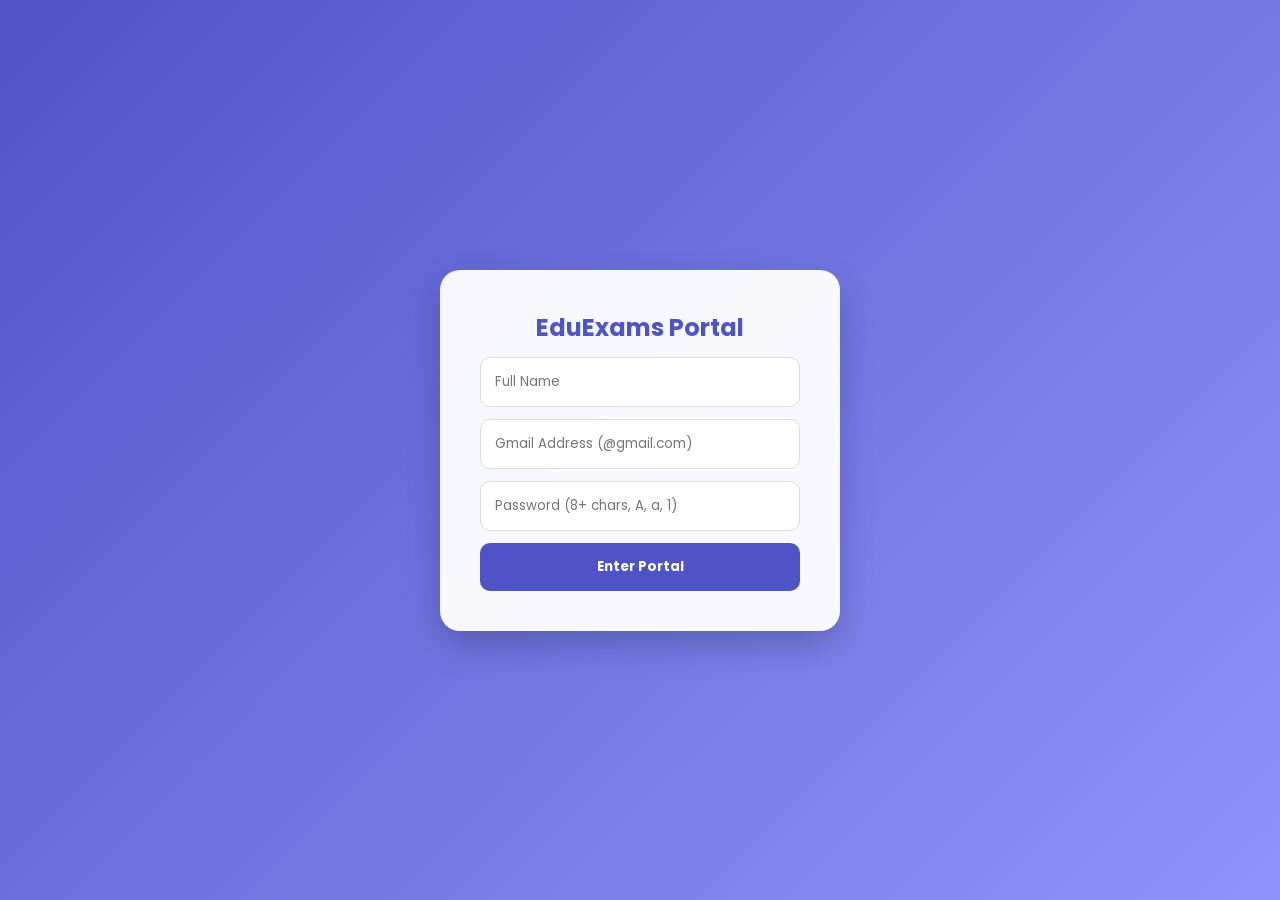
<file: index.html>
<!DOCTYPE html>
<html lang="en">
<head>
    <meta charset="UTF-8">
    <meta name="viewport" content="width=device-width, initial-scale=1.0">
    <title>Online Examination System - 2026</title>
    <link href="https://fonts.googleapis.com/css2?family=Poppins:wght@300;400;600&display=swap" rel="stylesheet">
    
    <style>
        :root {
            --primary: #4e54c8;
            --secondary: #8f94fb;
            --accent: #ff6b6b;
            --success: #2ecc71;
            --text-dark: #333;
            --text-light: #666;
            --bg-light: #f4f6f9;
            --white: #ffffff;
            --sidebar-width: 260px;
        }

        * { margin: 0; padding: 0; box-sizing: border-box; font-family: 'Poppins', sans-serif; }
        body { background-color: var(--bg-light); color: var(--text-dark); height: 100vh; overflow: hidden; user-select: none; }
        .hidden { display: none !important; }

        /* --- LANDING PAGE --- */
        #login-view {
            height: 100vh; display: flex; align-items: center; justify-content: center;
            background: linear-gradient(135deg, var(--primary), var(--secondary));
            position: relative; overflow: hidden; padding: 20px;
        }
        .circles { position: absolute; top: 0; left: 0; width: 100%; height: 100%; overflow: hidden; z-index: 1; }
        .circles li {
            position: absolute; display: block; list-style: none; width: 20px; height: 20px;
            background: rgba(255, 255, 255, 0.2); animation: animate 25s linear infinite; bottom: -150px;
        }
        @keyframes animate {
            0%{ transform: translateY(0) rotate(0deg); opacity: 1; border-radius: 0; }
            100%{ transform: translateY(-1000px) rotate(720deg); opacity: 0; border-radius: 50%; }
        }

        .login-card {
            background: rgba(255, 255, 255, 0.95); padding: 40px; border-radius: 20px;
            box-shadow: 0 15px 35px rgba(0,0,0,0.2); width: 100%; max-width: 400px;
            text-align: center; z-index: 10; animation: slideUp 0.8s ease-out;
        }
        @keyframes slideUp { from { opacity: 0; transform: translateY(50px); } to { opacity: 1; transform: translateY(0); } }

        .login-card input {
            display: block; width: 100%; padding: 14px; margin: 12px 0; 
            border: 1px solid #ddd; border-radius: 10px; outline: none;
        }
        .btn-main {
            width: 100%; border: none; background: var(--primary); color: white; 
            padding: 14px; font-weight: bold; cursor: pointer; border-radius: 10px; transition: 0.3s;
        }
        .btn-main:hover { background: var(--secondary); transform: scale(1.02); }

        /* --- RESPONSIVE DASHBOARD LAYOUT --- */
        .dashboard-container { display: flex; height: 100vh; flex-direction: row; }
        .sidebar { 
            width: var(--sidebar-width); background: var(--white); 
            border-right: 1px solid #e0e0e0; padding: 25px; 
            display: flex; flex-direction: column; flex-shrink: 0;
        }
        .main-content { flex: 1; padding: 35px; overflow-y: auto; background: var(--bg-light); position: relative; }

        @media (max-width: 768px) {
            .dashboard-container { flex-direction: column; }
            .sidebar { width: 100%; height: auto; border-right: none; border-bottom: 1px solid #e0e0e0; padding: 15px; flex-direction: row; justify-content: space-around; }
            .logo-area { display: none; }
            .nav-item { margin-bottom: 0; padding: 8px 12px; font-size: 0.8rem; }
            .main-content { padding: 20px; }
        }

        .logo-area { color: var(--primary); font-weight: 700; font-size: 1.4rem; margin-bottom: 40px; }
        .nav-item { padding: 12px 15px; margin-bottom: 8px; border-radius: 8px; color: var(--text-light); cursor: pointer; transition: 0.3s; }
        .nav-item:hover, .nav-item.active { background: #eef2ff; color: var(--primary); font-weight: 600; }
        .card { background: var(--white); padding: 25px; border-radius: 15px; box-shadow: 0 4px 12px rgba(0,0,0,0.05); margin-bottom: 25px; }

        /* --- GLOBAL PROFILE --- */
        .profile-trigger {
            position: fixed; bottom: 30px; right: 30px; width: 60px; height: 60px;
            background: var(--primary); color: white; border-radius: 50%; display: flex;
            align-items: center; justify-content: center; cursor: pointer; font-weight: bold;
            box-shadow: 0 6px 15px rgba(0,0,0,0.3); transition: 0.3s; z-index: 2000;
        }
        .profile-popover {
            position: fixed; bottom: 100px; right: 30px; background: white;
            padding: 25px; border-radius: 15px; box-shadow: 0 15px 35px rgba(0,0,0,0.2);
            min-width: 250px; z-index: 2001; border: 1px solid #eee;
        }

        /* --- EXAM INTERFACE --- */
        #exam-interface { position: fixed; top: 0; left: 0; width: 100%; height: 100%; background: var(--white); z-index: 3000; display: flex; flex-direction: column; }
        .exam-header { padding: 15px 40px; background: var(--primary); color: white; display: flex; justify-content: space-between; align-items: center; }
        .exam-body-container { flex: 1; padding: 40px; overflow-y: auto; width: 100%; max-width: 1000px; margin: 0 auto; }
        .question-card { margin-bottom: 40px; border-bottom: 1px solid #eee; padding-bottom: 20px; }
        
        /* Grid for options: 2 columns on desktop, 1 on mobile */
        .options-grid { display: grid; grid-template-columns: repeat(2, 1fr); gap: 15px; margin-top: 15px; }
        @media (max-width: 600px) { .options-grid { grid-template-columns: 1fr; } }

        .option-label { 
            display: flex; align-items: center; padding: 14px; border: 1px solid #ddd; 
            border-radius: 10px; cursor: pointer; transition: 0.2s; background: #fff;
        }
        .option-label:hover { border-color: var(--primary); background: #f8f9ff; }
        .option-label input { margin-right: 12px; }

        table { width: 100%; border-collapse: collapse; margin-top: 20px; }
        th, td { padding: 15px; text-align: left; border-bottom: 1px solid #eee; }
        th { background-color: #f8f9fa; color: var(--primary); }
    </style>
</head>
<body oncontextmenu="return false;">

    <section id="login-view">
        <ul class="circles"><li></li><li></li><li></li><li></li><li></li></ul>
        <div class="login-card">
            <h2 style="color: var(--primary); margin-bottom: 10px;">EduExams Portal</h2>
            <input type="text" id="student-name" placeholder="Full Name" required>
            <input type="email" id="email" placeholder="Gmail Address (@gmail.com)" required>
            <input type="password" id="password" placeholder="Password (8+ chars, A, a, 1)" required>
            <button class="btn-main" onclick="handleAuth()">Enter Portal</button>
        </div>
    </section>

    <section id="system-view" class="dashboard-container hidden">
        <aside class="sidebar">
            <div class="logo-area">ExamPro</div>
            <nav style="display: contents;">
                <div class="nav-item active" id="nav-home" onclick="switchTab('home')">Home</div>
                <div class="nav-item" id="nav-dashboard" onclick="switchTab('dashboard')">Dashboard</div>
                <div class="nav-item" id="nav-results" onclick="switchTab('results')">Results</div>
            </nav>
        </aside>

        <main class="main-content">
            <div id="tab-home" class="tab-content">
                <div class="card">
                    <h1>Welcome, <span id="welcome-name"></span>!</h1>
                    <p style="margin: 15px 0; color: #555; line-height: 1.6;">
                        Please read the following guidelines before starting your assessment:
                    </p>
                    <ul style="margin-left: 20px; line-height: 2; color: #555; margin-bottom: 20px;">
                        <li>Passing marks: <b>Above 35%</b>.</li>
                        <li>Proctoring enabled: Tab switching is recorded.</li>
                        <li>Duration: 10 Minutes per exam.</li>
                    </ul>
                    <button class="btn-main" style="width: auto; padding: 12px 35px;" onclick="switchTab('dashboard')">Start Examination</button>
                </div>
            </div>

            <div id="tab-dashboard" class="tab-content hidden">
                <h2 style="margin-bottom: 20px;">Select Subject</h2>
                <div class="card" style="display: flex; justify-content: space-between; align-items: center; flex-wrap: wrap; gap: 10px;">
                    <div><h3>JavaScript</h3><p>5 Qns | 10 Mins</p></div>
                    <button class="btn-main" style="width: auto; padding: 10px 25px;" onclick="initiateExam('javascript')">Launch</button>
                </div>
                <div class="card" style="display: flex; justify-content: space-between; align-items: center; flex-wrap: wrap; gap: 10px;">
                    <div><h3>Python</h3><p>5 Qns | 10 Mins</p></div>
                    <button class="btn-main" style="width: auto; padding: 10px 25px;" onclick="initiateExam('python')">Launch</button>
                </div>
                <div class="card" style="display: flex; justify-content: space-between; align-items: center; flex-wrap: wrap; gap: 10px;">
                    <div><h3>Java Core</h3><p>5 Qns | 10 Mins</p></div>
                    <button class="btn-main" style="width: auto; padding: 10px 25px;" onclick="initiateExam('java')">Launch</button>
                </div>
            </div>

            <div id="tab-results" class="tab-content hidden">
                <div class="card" style="overflow-x: auto;">
                    <h3>My Performance</h3>
                    <table>
                        <thead>
                            <tr><th>Subject</th><th>Best Score</th><th>Status</th></tr>
                        </thead>
                        <tbody id="scores-table-body"></tbody>
                    </table>
                </div>
            </div>

            <div class="profile-trigger" id="profile-init" onclick="toggleProfile()">?</div>
            <div id="profile-card" class="profile-popover hidden">
                <div style="text-align: center; margin-bottom: 15px;">
                    <h4 id="prof-name" style="color: var(--primary);">User</h4>
                    <p id="prof-email" style="font-size: 0.8rem; color: #888;">email@gmail.com</p>
                </div>
                <button class="btn-main" style="padding: 8px; font-size: 0.8rem;" onclick="location.reload()">Logout</button>
            </div>
        </main>
    </section>

    <div id="exam-interface" class="hidden">
        <div class="exam-header">
            <div id="subject-title">EXAM</div>
            <div class="timer-box" id="timer">10:00</div>
        </div>
        <div class="exam-body-container">
            <div id="questions-container"></div>
        </div>
        <div style="padding: 20px; background: #f9f9f9; text-align: right; border-top: 1px solid #eee;">
            <button class="btn-main" style="width: auto; padding: 12px 50px; background: var(--accent);" onclick="submitExam()">Submit Final</button>
        </div>
    </div>

    <script>
        /* --- UNIFORM QUESTION BANK (5 QNS EACH) --- */
        const examBank = {
            javascript: [
                { q: "JS tag?", options: ["<js>", "<script>", "<css>", "<html>"], ans: "<script>" },
                { q: "Function call?", options: ["f()", "call f", "run f", "f"], ans: "f()" },
                { q: "Equality?", options: ["=", "==", "===", "both b&c"], ans: "both b&c" },
                { q: "Variable keyword?", options: ["var", "string", "int", "float"], ans: "var" },
                { q: "Comment style?", options: ["//", "#", "/*", "--"], ans: "//" }
            ],
            python: [
                { q: "Extension?", options: [".py", ".pt", ".python", ".txt"], ans: ".py" },
                { q: "Define function?", options: ["def", "func", "function", "define"], ans: "def" },
                { q: "List type?", options: ["()", "{}", "[]", "<>"], ans: "[]" },
                { q: "Comment?", options: ["#", "//", "/*", "--"], ans: "#" },
                { q: "Print command?", options: ["print()", "echo", "printf", "write"], ans: "print()" }
            ],
            java: [
                { q: "Main method?", options: ["main()", "start()", "init()", "run()"], ans: "main()" },
                { q: "Is OOP?", options: ["Yes", "No", "Depends", "None"], ans: "Yes" },
                { q: "Inherit keyword?", options: ["extends", "implements", "inherits", "import"], ans: "extends" },
                { q: "Boolean value?", options: ["true/false", "0/1", "yes/no", "null"], ans: "true/false" },
                { q: "JVM stands for?", options: ["Java Virtual Machine", "Java Very Much", "Just Virtual Machine", "None"], ans: "Java Virtual Machine" }
            ]
        };

        let activeSub = "";
        let activeQuestions = [];
        let timer;
        let userData = { name: "", email: "" };

        function handleAuth() {
            const name = document.getElementById('student-name').value;
            const email = document.getElementById('email').value;
            const pass = document.getElementById('password').value;
            
            if(name && email.endsWith("@gmail.com") && /^(?=.*\d)(?=.*[a-z])(?=.*[A-Z]).{8,}$/.test(pass)) {
                userData = { name, email };
                document.getElementById('welcome-name').innerText = name;
                document.getElementById('prof-name').innerText = name;
                document.getElementById('prof-email').innerText = email;
                document.getElementById('profile-init').innerText = name.charAt(0).toUpperCase();
                document.getElementById('login-view').classList.add('hidden');
                document.getElementById('system-view').classList.remove('hidden');
                updateTable();
            } else { alert("Check your details (Name, @gmail.com, Strong Password)."); }
        }

        function toggleProfile() { document.getElementById('profile-card').classList.toggle('hidden'); }

        function switchTab(id) {
            document.querySelectorAll('.tab-content').forEach(t => t.classList.add('hidden'));
            document.querySelectorAll('.nav-item').forEach(n => n.classList.remove('active'));
            document.getElementById('tab-' + id).classList.remove('hidden');
            document.getElementById('nav-' + id).classList.add('active');
            if(id === 'results') updateTable();
            document.getElementById('profile-card').classList.add('hidden');
        }

        function updateTable() {
            const scores = JSON.parse(localStorage.getItem('scores')) || { javascript: null, python: null, java: null };
            const body = document.getElementById('scores-table-body');
            body.innerHTML = Object.keys(scores).map(s => {
                let score = scores[s];
                let status = "Not Attempted";
                let color = "var(--text-light)";
                if (score !== null) {
                    if (score > 35) { status = "Passed"; color = "var(--success)"; }
                    else { status = "Failed"; color = "var(--accent)"; }
                }
                return `<tr><td style="text-transform: capitalize;">${s}</td><td>${score !== null ? score + "%" : "-"}</td><td style="color: ${color}; font-weight: 600;">${status}</td></tr>`;
            }).join('');
        }

        function initiateExam(sub) {
            activeSub = sub;
            activeQuestions = [...examBank[sub]].sort(() => Math.random() - 0.5);
            document.getElementById('subject-title').innerText = sub.toUpperCase();
            document.getElementById('system-view').classList.add('hidden');
            document.getElementById('exam-interface').classList.remove('hidden');
            
            document.getElementById('questions-container').innerHTML = activeQuestions.map((q, i) => `
                <div class="question-card">
                    <h4>Q${i+1}: ${q.q}</h4>
                    <div class="options-grid">
                        ${q.options.sort(() => Math.random() - 0.5).map(opt => `<label class="option-label"><input type="radio" name="q${i}" value="${opt}"> ${opt}</label>`).join('')}
                    </div>
                </div>
            `).join('');

            let time = 600;
            timer = setInterval(() => {
                time--;
                document.getElementById('timer').innerText = `${Math.floor(time/60)}:${time%60 < 10 ? '0' : ''}${time%60}`;
                if(time <= 0) submitExam();
            }, 1000);
        }

        function submitExam() {
            clearInterval(timer);
            let scoreCount = 0;
            activeQuestions.forEach((q, i) => {
                const choice = document.querySelector(`input[name="q${i}"]:checked`);
                if(choice && choice.value === q.ans) scoreCount++;
            });
            const percent = (scoreCount / 5) * 100;
            const saved = JSON.parse(localStorage.getItem('scores')) || { javascript: null, python: null, java: null };
            if (percent > (saved[activeSub] || -1)) saved[activeSub] = percent;
            localStorage.setItem('scores', JSON.stringify(saved));
            alert(`${userData.name}, your score for ${activeSub} is: ${percent}%`);
            document.getElementById('exam-interface').classList.add('hidden');
            document.getElementById('system-view').classList.remove('hidden');
            switchTab('results');
        }

        document.addEventListener('visibilitychange', () => {
            if(!document.getElementById('exam-interface').classList.contains('hidden') && document.hidden) alert("TAB SWITCH RECORDED!");
        });
    </script>
</body>
</html>
</file>
